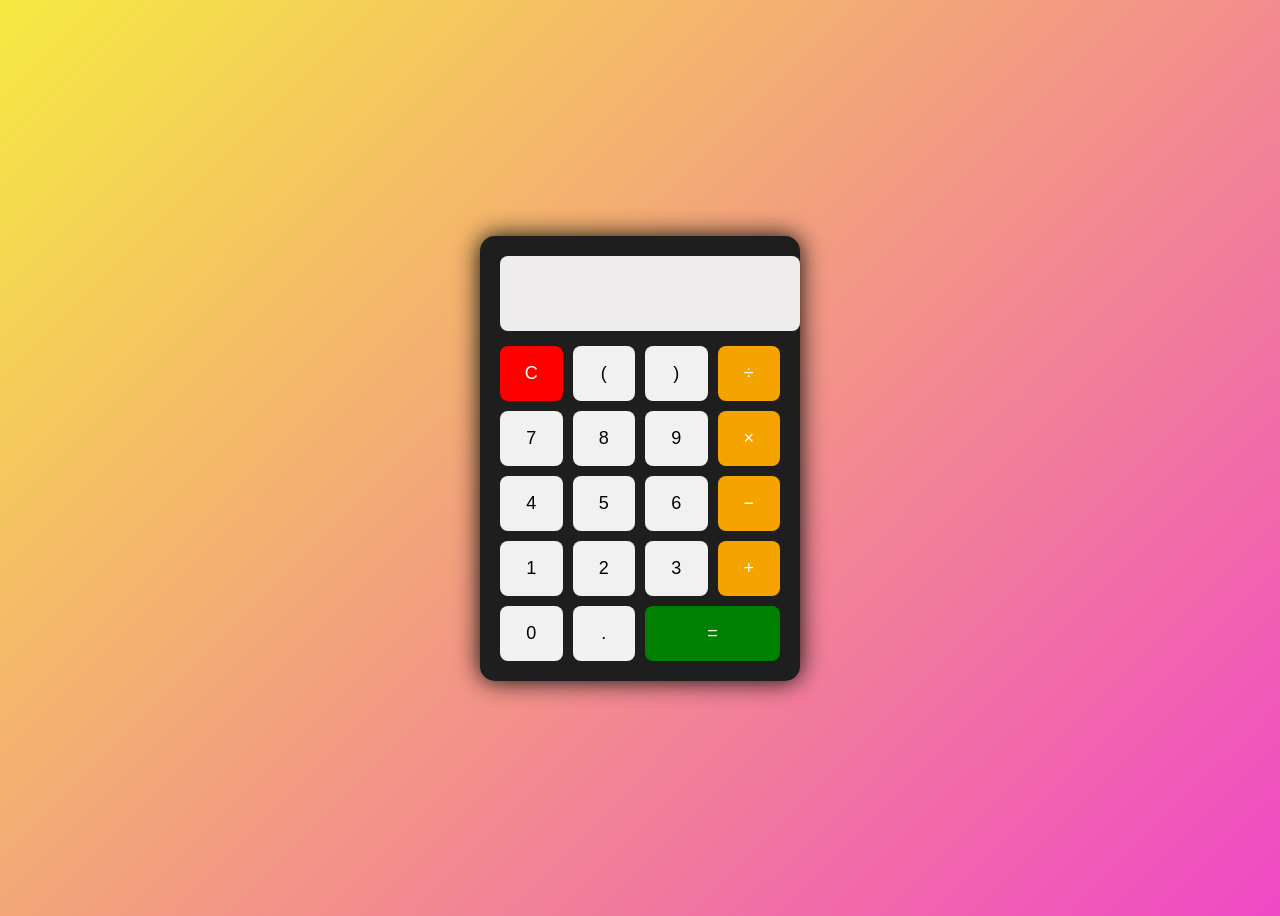
<file: calculator.html>
<!DOCTYPE html>
<html lang="en">
<head>
  <title>Calculator</title>
  <link rel="stylesheet" href="style2.css" />
</head>
<body>

  <div class="calculator">
    <input type="text" id="display" disabled />

    <div class="buttons">
      <button class="clear">C</button>
      <button class="bracket">(</button>
      <button class="bracket">)</button>
      <button class="operator">÷</button>

      <button>7</button>
      <button>8</button>
      <button>9</button>
      <button class="operator">×</button>

      <button>4</button>
      <button>5</button>
      <button>6</button>
      <button class="operator">−</button>

      <button>1</button>
      <button>2</button>
      <button>3</button>
      <button class="operator">+</button>

      <button class="zero">0</button>
      <button>.</button>
      <button class="equal">=</button>
    </div>
  </div>

<script src="script2.js"></script>
</body>
</html>
</file>
<file: style2.css>
body{
  height:100vh;
  display:flex;
  justify-content:center;
  align-items:center;
  background:linear-gradient(135deg, #F6EA41,#F048C6);
  font-family:Arial, Helvetica, sans-serif;
}

.calculator{
  background:#1e1e1e;
  padding:20px;
  border-radius:15px;
  cursor:pointer;
  box-shadow:0 0 25px #010c05;
  width:280px;
}

#display{
  width:100%;
  height:55px;
  border:none;
  border-radius:8px;
  margin-bottom:15px;
  font-size:22px;
  padding:10px;
  text-align:right;
  background:#eeecec;
}

.buttons{
  display:grid;
  grid-template-columns:repeat(4,1fr);
  gap:10px;
}

button{
  height:55px;
  border:none;
  border-radius:8px;
  font-size:18px;
  cursor:pointer;
  background:#f1f1f1;
  transition:0.2s;
}

button:hover{
  transform:scale(1.05);
  background:linear-gradient(135deg, #0c8cc2, #d214af);
}

.operator{
  background:#f5a300;
  color:#fff;
}

.clear{
  background:#ff0000;
  color:#fff;
}

.equal{
  background:#008000;
  color:#fff;
  grid-column: span 2;
}

.zero{
  grid-column: span 1;
}
</file>
